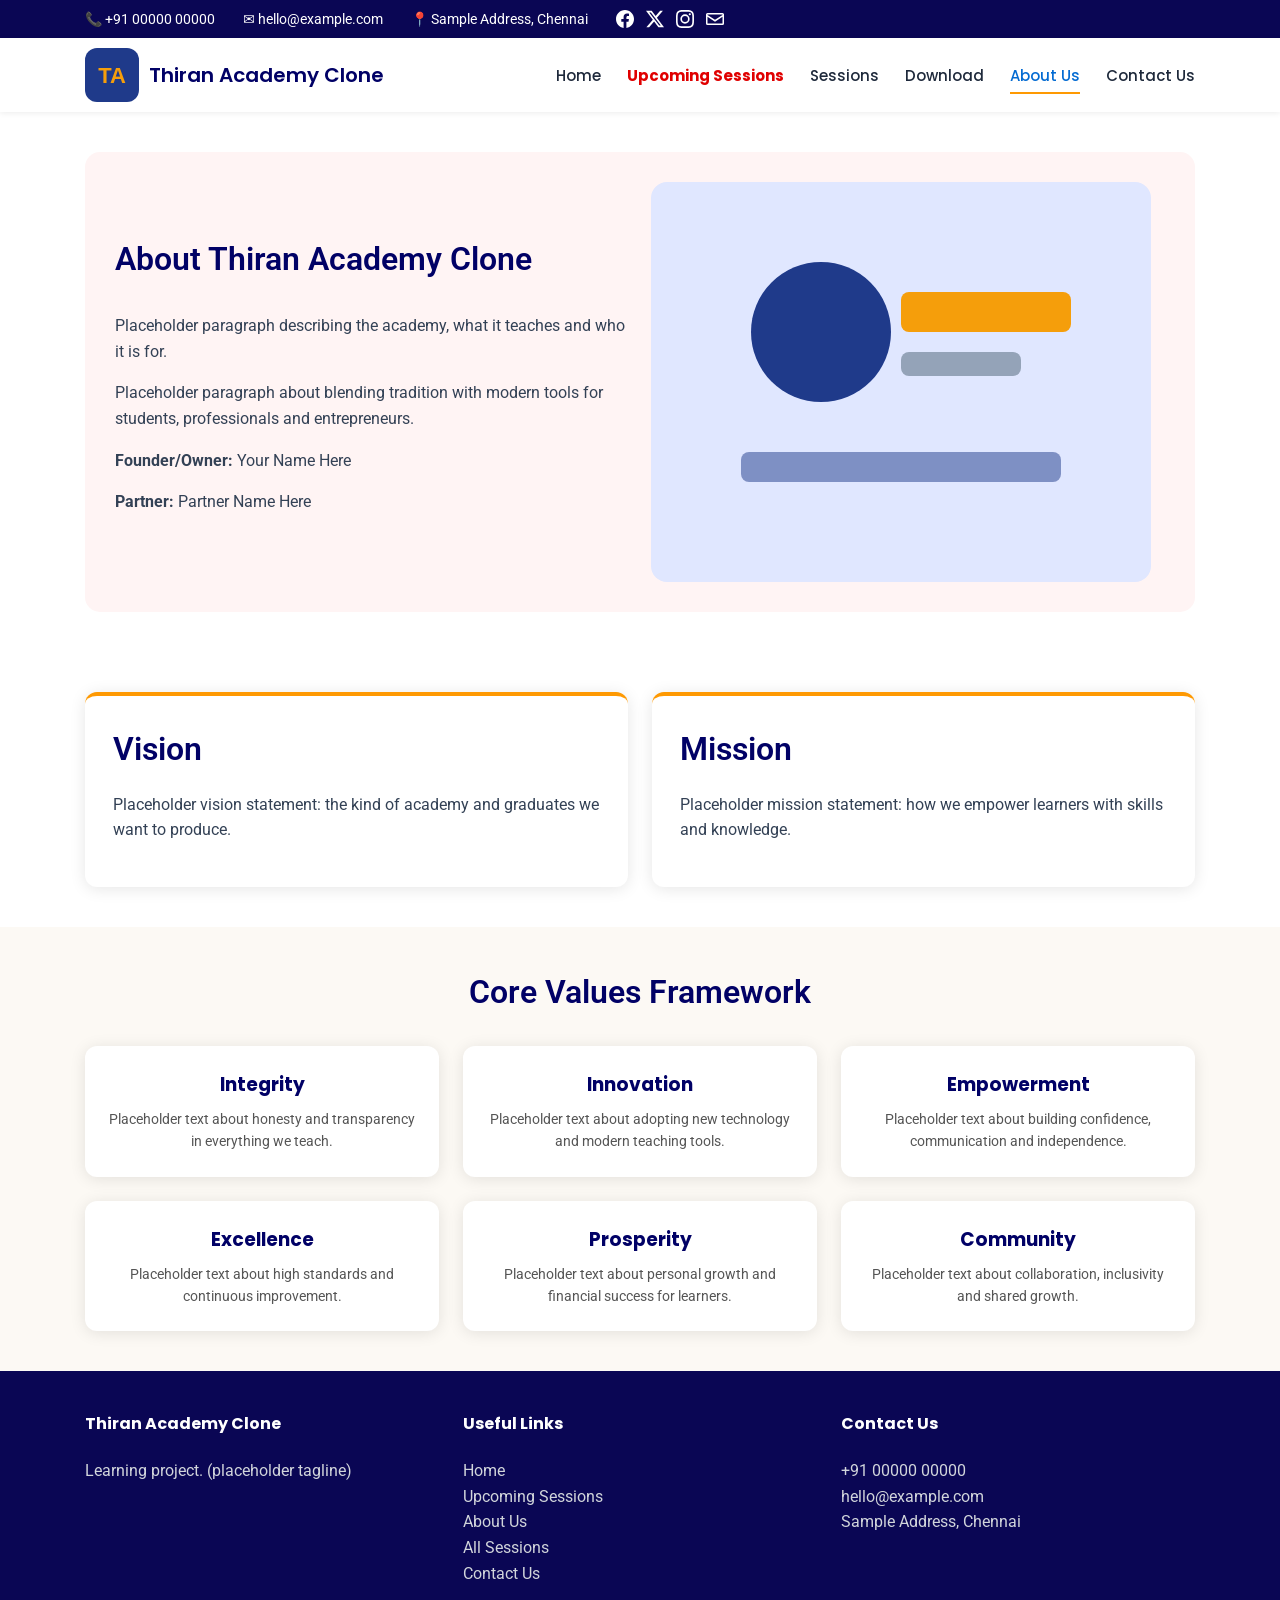
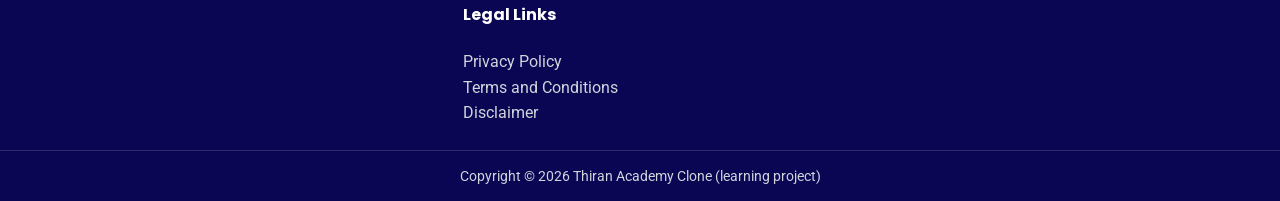
<file: about-us.html>
<!doctype html>
<html lang="en">
<head>
<meta charset="utf-8">
<meta name="viewport" content="width=device-width, initial-scale=1">
<title>About Us – Thiran Academy Clone</title>
<link rel="preconnect" href="https://fonts.googleapis.com"><link href="https://fonts.googleapis.com/css2?family=Lato:wght@400;700;900&family=Poppins:wght@400;500;600&family=Roboto:wght@400;500&display=swap" rel="stylesheet">
<link rel="stylesheet" href="css/style.css">
</head>
<body>
<a class="skip" href="#main">Skip to content</a>
<div class="topbar"><div class="container">
  <span>📞 +91 00000 00000</span><span>✉ hello@example.com</span><span>📍 Sample Address, Chennai</span><span class="social"><a href="#" aria-label="Facebook" title="Facebook"><svg viewBox="0 0 24 24" width="18" height="18" fill="currentColor"><path d="M24 12.07C24 5.4 18.63 0 12 0S0 5.4 0 12.07C0 18.1 4.39 23.1 10.13 24v-8.44H7.08v-3.49h3.05V9.41c0-3.02 1.8-4.7 4.54-4.7 1.31 0 2.68.24 2.68.24v2.97h-1.51c-1.49 0-1.96.93-1.96 1.89v2.26h3.33l-.53 3.49h-2.8V24C19.62 23.1 24 18.1 24 12.07z"/></svg></a><a href="#" aria-label="Twitter" title="Twitter"><svg viewBox="0 0 24 24" width="18" height="18" fill="currentColor"><path d="M18.9 1.15h3.68l-8.04 9.19L24 22.85h-7.4l-5.8-7.58-6.63 7.58H.49l8.6-9.83L0 1.15h7.59l5.24 6.93zm-1.29 19.5h2.04L6.48 3.24H4.3z"/></svg></a><a href="#" aria-label="Instagram" title="Instagram"><svg viewBox="0 0 24 24" width="18" height="18" fill="currentColor"><path d="M12 2.2c3.2 0 3.6 0 4.8.1 3.3.1 4.8 1.7 4.9 4.9.1 1.3.1 1.6.1 4.8s0 3.6-.1 4.8c-.1 3.2-1.7 4.8-4.9 4.9-1.3.1-1.6.1-4.8.1s-3.6 0-4.8-.1c-3.3-.1-4.8-1.7-4.9-4.9C2.2 15.6 2.2 15.2 2.2 12s0-3.6.1-4.8C2.4 3.9 4 2.4 7.2 2.3 8.4 2.2 8.8 2.2 12 2.2zM12 0C8.7 0 8.3 0 7.1.1 2.7.3.3 2.7.1 7.1 0 8.3 0 8.7 0 12s0 3.7.1 4.9c.2 4.4 2.6 6.8 7 7C8.3 24 8.7 24 12 24s3.7 0 4.9-.1c4.4-.2 6.8-2.6 7-7 .1-1.2.1-1.6.1-4.9s0-3.7-.1-4.9c-.2-4.4-2.6-6.8-7-7C15.7 0 15.3 0 12 0zm0 5.8a6.2 6.2 0 100 12.4 6.2 6.2 0 000-12.4zM12 16a4 4 0 110-8 4 4 0 010 8zm6.4-11.8a1.4 1.4 0 100 2.9 1.4 1.4 0 000-2.9z"/></svg></a><a href="mailto:hello@example.com" aria-label="Email" title="Email"><svg viewBox="0 0 24 24" width="18" height="18" fill="currentColor"><path d="M2 4h20a2 2 0 012 2v12a2 2 0 01-2 2H2a2 2 0 01-2-2V6a2 2 0 012-2zm0 2v.5l10 6.5 10-6.5V6H2zm20 3L12 15.5 2 9v9h20V9z"/></svg></a></span>
</div></div>
<header><div class="container">
  <a class="brand" href="index.html"><img src="img/logo.svg" alt="" width="54" height="54">Thiran Academy Clone</a>
  <button id="menuBtn" aria-label="Menu">☰</button>
  <nav><ul><li><a href="index.html" class="">Home</a></li><li><a href="upcoming-sessions.html" class=" blink">Upcoming Sessions</a></li><li><a href="sessions.html" class="">Sessions</a></li><li><a href="download.html" class="">Download</a></li><li><a href="about-us.html" class="active">About Us</a></li><li><a href="contact-us.html" class="">Contact Us</a></li></ul></nav>
</div></header>
<main id="main">

<section><div class="container"><div class="about-wrap"><div class="about">
  <div><h2>About Thiran Academy Clone</h2>
    <p>Placeholder paragraph describing the academy, what it teaches and who it is for.</p>
    <p>Placeholder paragraph about blending tradition with modern tools for students, professionals and entrepreneurs.</p>
    <p><strong>Founder/Owner:</strong> Your Name Here</p><p><strong>Partner:</strong> Partner Name Here</p></div>
  <img src="img/about.svg" alt="About illustration" width="500" height="400"></div></div></div></section>
<section><div class="container two-col">
  <div class="info-box"><h2>Vision</h2><p>Placeholder vision statement: the kind of academy and graduates we want to produce.</p></div>
  <div class="info-box"><h2>Mission</h2><p>Placeholder mission statement: how we empower learners with skills and knowledge.</p></div>
</div></section>
<section class="sessions-bg"><div class="container"><h2>Core Values Framework</h2>
  <div class="grid"><div class="value-card"><h3>Integrity</h3><p>Placeholder text about honesty and transparency in everything we teach.</p></div><div class="value-card"><h3>Innovation</h3><p>Placeholder text about adopting new technology and modern teaching tools.</p></div><div class="value-card"><h3>Empowerment</h3><p>Placeholder text about building confidence, communication and independence.</p></div><div class="value-card"><h3>Excellence</h3><p>Placeholder text about high standards and continuous improvement.</p></div><div class="value-card"><h3>Prosperity</h3><p>Placeholder text about personal growth and financial success for learners.</p></div><div class="value-card"><h3>Community</h3><p>Placeholder text about collaboration, inclusivity and shared growth.</p></div></div></div></section>
</main>
<footer>
  <div class="container foot-cols">
    <div><h4>Thiran Academy Clone</h4><p>Learning project. (placeholder tagline)</p></div>
    <div><h4>Useful Links</h4><ul><li><a href="index.html">Home</a></li><li><a href="upcoming-sessions.html">Upcoming Sessions</a></li><li><a href="about-us.html">About Us</a></li><li><a href="sessions.html">All Sessions</a></li><li><a href="contact-us.html">Contact Us</a></li></ul>
      <h4 style="margin-top:16px">Legal Links</h4><ul><li><a href="privacy.html">Privacy Policy</a></li><li><a href="terms.html">Terms and Conditions</a></li><li><a href="disclaimer.html">Disclaimer</a></li></ul></div>
    <div><h4>Contact Us</h4><p>+91 00000 00000<br>hello@example.com<br>Sample Address, Chennai</p></div>
  </div>
  <div class="copy">Copyright © 2026 Thiran Academy Clone (learning project)</div>
</footer>

<button id="toTop" aria-label="Scroll to top">↑</button>
<script src="js/validate.js"></script>
<script src="js/sessions.js"></script>
<script src="js/main.js"></script>

</body>
</html>
</file>
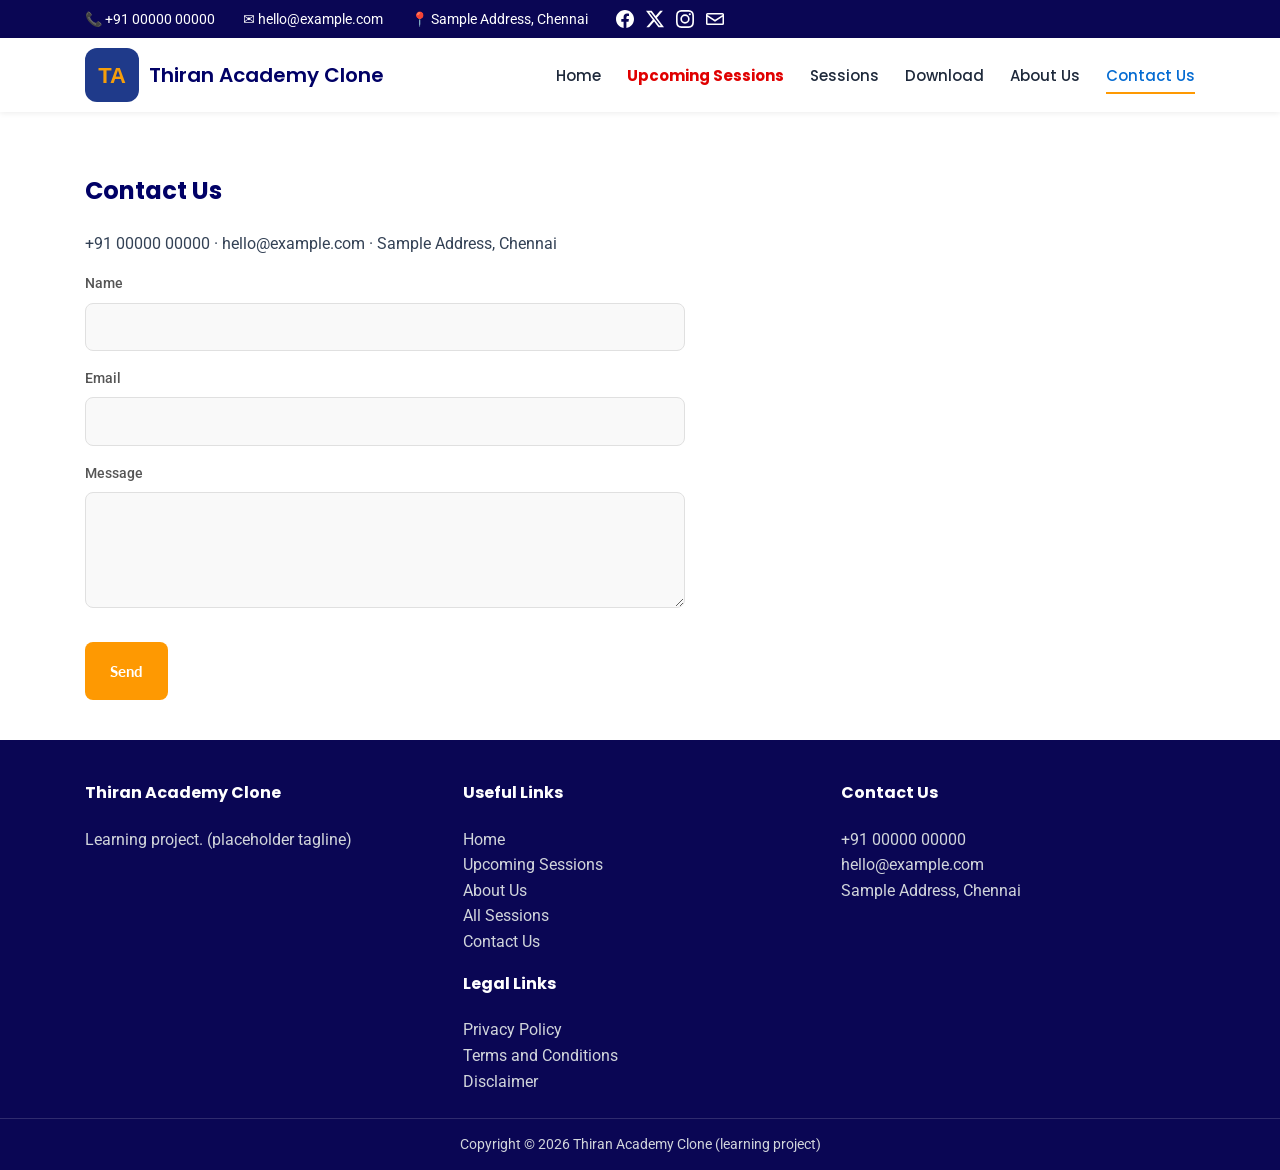
<file: contact-us.html>
<!doctype html>
<html lang="en">
<head>
<meta charset="utf-8">
<meta name="viewport" content="width=device-width, initial-scale=1">
<title>Contact Us – Thiran Academy Clone</title>
<link rel="preconnect" href="https://fonts.googleapis.com"><link href="https://fonts.googleapis.com/css2?family=Lato:wght@400;700;900&family=Poppins:wght@400;500;600&family=Roboto:wght@400;500&display=swap" rel="stylesheet">
<link rel="stylesheet" href="css/style.css">
</head>
<body>
<a class="skip" href="#main">Skip to content</a>
<div class="topbar"><div class="container">
  <span>📞 +91 00000 00000</span><span>✉ hello@example.com</span><span>📍 Sample Address, Chennai</span><span class="social"><a href="#" aria-label="Facebook" title="Facebook"><svg viewBox="0 0 24 24" width="18" height="18" fill="currentColor"><path d="M24 12.07C24 5.4 18.63 0 12 0S0 5.4 0 12.07C0 18.1 4.39 23.1 10.13 24v-8.44H7.08v-3.49h3.05V9.41c0-3.02 1.8-4.7 4.54-4.7 1.31 0 2.68.24 2.68.24v2.97h-1.51c-1.49 0-1.96.93-1.96 1.89v2.26h3.33l-.53 3.49h-2.8V24C19.62 23.1 24 18.1 24 12.07z"/></svg></a><a href="#" aria-label="Twitter" title="Twitter"><svg viewBox="0 0 24 24" width="18" height="18" fill="currentColor"><path d="M18.9 1.15h3.68l-8.04 9.19L24 22.85h-7.4l-5.8-7.58-6.63 7.58H.49l8.6-9.83L0 1.15h7.59l5.24 6.93zm-1.29 19.5h2.04L6.48 3.24H4.3z"/></svg></a><a href="#" aria-label="Instagram" title="Instagram"><svg viewBox="0 0 24 24" width="18" height="18" fill="currentColor"><path d="M12 2.2c3.2 0 3.6 0 4.8.1 3.3.1 4.8 1.7 4.9 4.9.1 1.3.1 1.6.1 4.8s0 3.6-.1 4.8c-.1 3.2-1.7 4.8-4.9 4.9-1.3.1-1.6.1-4.8.1s-3.6 0-4.8-.1c-3.3-.1-4.8-1.7-4.9-4.9C2.2 15.6 2.2 15.2 2.2 12s0-3.6.1-4.8C2.4 3.9 4 2.4 7.2 2.3 8.4 2.2 8.8 2.2 12 2.2zM12 0C8.7 0 8.3 0 7.1.1 2.7.3.3 2.7.1 7.1 0 8.3 0 8.7 0 12s0 3.7.1 4.9c.2 4.4 2.6 6.8 7 7C8.3 24 8.7 24 12 24s3.7 0 4.9-.1c4.4-.2 6.8-2.6 7-7 .1-1.2.1-1.6.1-4.9s0-3.7-.1-4.9c-.2-4.4-2.6-6.8-7-7C15.7 0 15.3 0 12 0zm0 5.8a6.2 6.2 0 100 12.4 6.2 6.2 0 000-12.4zM12 16a4 4 0 110-8 4 4 0 010 8zm6.4-11.8a1.4 1.4 0 100 2.9 1.4 1.4 0 000-2.9z"/></svg></a><a href="mailto:hello@example.com" aria-label="Email" title="Email"><svg viewBox="0 0 24 24" width="18" height="18" fill="currentColor"><path d="M2 4h20a2 2 0 012 2v12a2 2 0 01-2 2H2a2 2 0 01-2-2V6a2 2 0 012-2zm0 2v.5l10 6.5 10-6.5V6H2zm20 3L12 15.5 2 9v9h20V9z"/></svg></a></span>
</div></div>
<header><div class="container">
  <a class="brand" href="index.html"><img src="img/logo.svg" alt="" width="54" height="54">Thiran Academy Clone</a>
  <button id="menuBtn" aria-label="Menu">☰</button>
  <nav><ul><li><a href="index.html" class="">Home</a></li><li><a href="upcoming-sessions.html" class=" blink">Upcoming Sessions</a></li><li><a href="sessions.html" class="">Sessions</a></li><li><a href="download.html" class="">Download</a></li><li><a href="about-us.html" class="">About Us</a></li><li><a href="contact-us.html" class="active">Contact Us</a></li></ul></nav>
</div></header>
<main id="main">
<section class="page"><div class="container"><h1>Contact Us</h1><p>+91 00000 00000 · hello@example.com · Sample Address, Chennai</p>
<form class="form" id="contactForm"><label>Name<input required></label><label>Email<input type="email" required></label>
<label>Message<textarea rows="4" required></textarea></label><p class="msg" id="contactMsg" style="color:#15803d"></p><button class="btn" type="submit">Send</button></form></div></section>
</main>
<footer>
  <div class="container foot-cols">
    <div><h4>Thiran Academy Clone</h4><p>Learning project. (placeholder tagline)</p></div>
    <div><h4>Useful Links</h4><ul><li><a href="index.html">Home</a></li><li><a href="upcoming-sessions.html">Upcoming Sessions</a></li><li><a href="about-us.html">About Us</a></li><li><a href="sessions.html">All Sessions</a></li><li><a href="contact-us.html">Contact Us</a></li></ul>
      <h4 style="margin-top:16px">Legal Links</h4><ul><li><a href="privacy.html">Privacy Policy</a></li><li><a href="terms.html">Terms and Conditions</a></li><li><a href="disclaimer.html">Disclaimer</a></li></ul></div>
    <div><h4>Contact Us</h4><p>+91 00000 00000<br>hello@example.com<br>Sample Address, Chennai</p></div>
  </div>
  <div class="copy">Copyright © 2026 Thiran Academy Clone (learning project)</div>
</footer>

<button id="toTop" aria-label="Scroll to top">↑</button>
<script src="js/validate.js"></script>
<script src="js/sessions.js"></script>
<script src="js/main.js"></script>

</body>
</html>
</file>
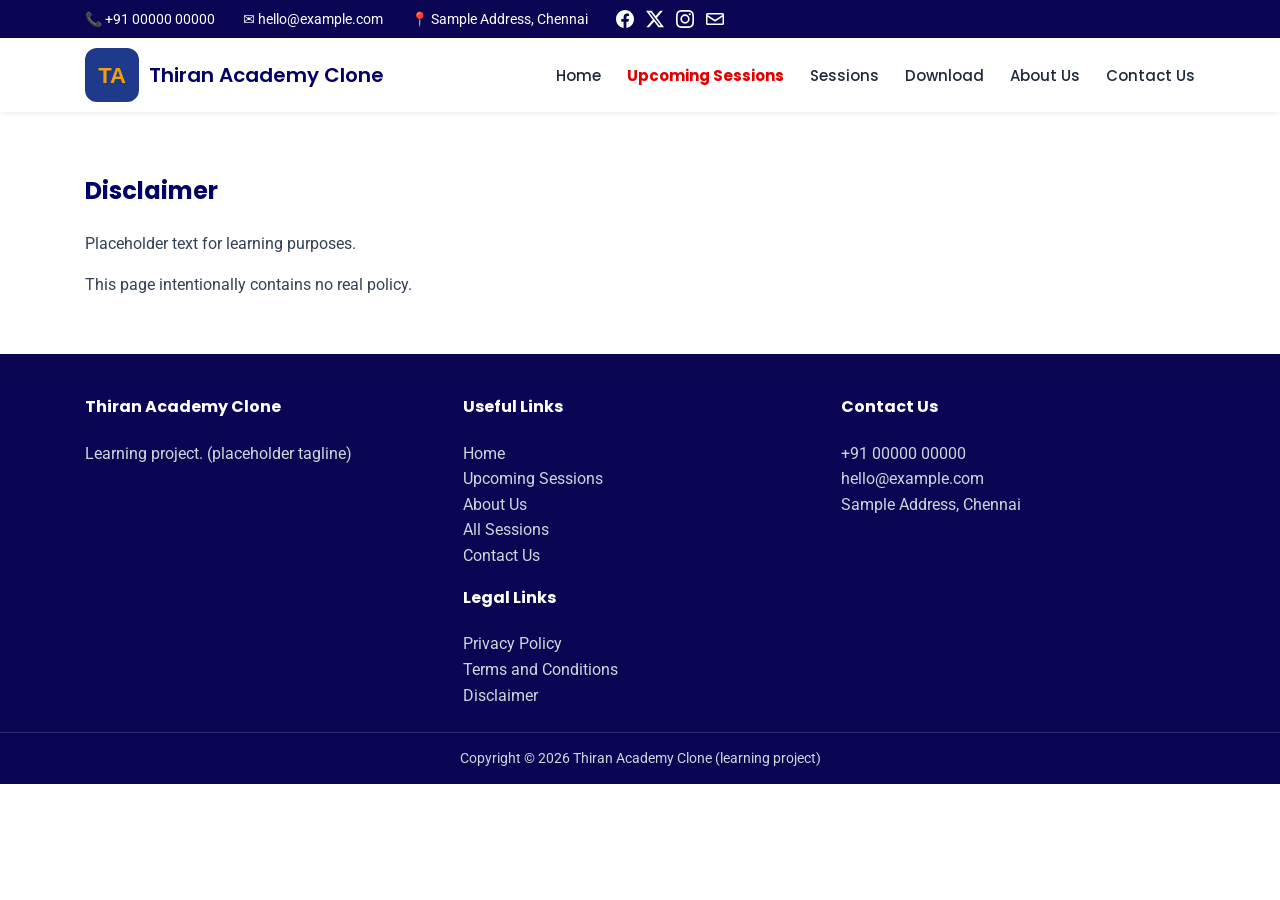
<file: disclaimer.html>
<!doctype html>
<html lang="en">
<head>
<meta charset="utf-8">
<meta name="viewport" content="width=device-width, initial-scale=1">
<title>Disclaimer – Thiran Academy Clone</title>
<link rel="preconnect" href="https://fonts.googleapis.com"><link href="https://fonts.googleapis.com/css2?family=Lato:wght@400;700;900&family=Poppins:wght@400;500;600&family=Roboto:wght@400;500&display=swap" rel="stylesheet">
<link rel="stylesheet" href="css/style.css">
</head>
<body>
<a class="skip" href="#main">Skip to content</a>
<div class="topbar"><div class="container">
  <span>📞 +91 00000 00000</span><span>✉ hello@example.com</span><span>📍 Sample Address, Chennai</span><span class="social"><a href="#" aria-label="Facebook" title="Facebook"><svg viewBox="0 0 24 24" width="18" height="18" fill="currentColor"><path d="M24 12.07C24 5.4 18.63 0 12 0S0 5.4 0 12.07C0 18.1 4.39 23.1 10.13 24v-8.44H7.08v-3.49h3.05V9.41c0-3.02 1.8-4.7 4.54-4.7 1.31 0 2.68.24 2.68.24v2.97h-1.51c-1.49 0-1.96.93-1.96 1.89v2.26h3.33l-.53 3.49h-2.8V24C19.62 23.1 24 18.1 24 12.07z"/></svg></a><a href="#" aria-label="Twitter" title="Twitter"><svg viewBox="0 0 24 24" width="18" height="18" fill="currentColor"><path d="M18.9 1.15h3.68l-8.04 9.19L24 22.85h-7.4l-5.8-7.58-6.63 7.58H.49l8.6-9.83L0 1.15h7.59l5.24 6.93zm-1.29 19.5h2.04L6.48 3.24H4.3z"/></svg></a><a href="#" aria-label="Instagram" title="Instagram"><svg viewBox="0 0 24 24" width="18" height="18" fill="currentColor"><path d="M12 2.2c3.2 0 3.6 0 4.8.1 3.3.1 4.8 1.7 4.9 4.9.1 1.3.1 1.6.1 4.8s0 3.6-.1 4.8c-.1 3.2-1.7 4.8-4.9 4.9-1.3.1-1.6.1-4.8.1s-3.6 0-4.8-.1c-3.3-.1-4.8-1.7-4.9-4.9C2.2 15.6 2.2 15.2 2.2 12s0-3.6.1-4.8C2.4 3.9 4 2.4 7.2 2.3 8.4 2.2 8.8 2.2 12 2.2zM12 0C8.7 0 8.3 0 7.1.1 2.7.3.3 2.7.1 7.1 0 8.3 0 8.7 0 12s0 3.7.1 4.9c.2 4.4 2.6 6.8 7 7C8.3 24 8.7 24 12 24s3.7 0 4.9-.1c4.4-.2 6.8-2.6 7-7 .1-1.2.1-1.6.1-4.9s0-3.7-.1-4.9c-.2-4.4-2.6-6.8-7-7C15.7 0 15.3 0 12 0zm0 5.8a6.2 6.2 0 100 12.4 6.2 6.2 0 000-12.4zM12 16a4 4 0 110-8 4 4 0 010 8zm6.4-11.8a1.4 1.4 0 100 2.9 1.4 1.4 0 000-2.9z"/></svg></a><a href="mailto:hello@example.com" aria-label="Email" title="Email"><svg viewBox="0 0 24 24" width="18" height="18" fill="currentColor"><path d="M2 4h20a2 2 0 012 2v12a2 2 0 01-2 2H2a2 2 0 01-2-2V6a2 2 0 012-2zm0 2v.5l10 6.5 10-6.5V6H2zm20 3L12 15.5 2 9v9h20V9z"/></svg></a></span>
</div></div>
<header><div class="container">
  <a class="brand" href="index.html"><img src="img/logo.svg" alt="" width="54" height="54">Thiran Academy Clone</a>
  <button id="menuBtn" aria-label="Menu">☰</button>
  <nav><ul><li><a href="index.html" class="">Home</a></li><li><a href="upcoming-sessions.html" class=" blink">Upcoming Sessions</a></li><li><a href="sessions.html" class="">Sessions</a></li><li><a href="download.html" class="">Download</a></li><li><a href="about-us.html" class="">About Us</a></li><li><a href="contact-us.html" class="">Contact Us</a></li></ul></nav>
</div></header>
<main id="main">
<section class="page"><div class="container"><h1>Disclaimer</h1><p>Placeholder text for learning purposes.</p><p>This page intentionally contains no real policy.</p></div></section>
</main>
<footer>
  <div class="container foot-cols">
    <div><h4>Thiran Academy Clone</h4><p>Learning project. (placeholder tagline)</p></div>
    <div><h4>Useful Links</h4><ul><li><a href="index.html">Home</a></li><li><a href="upcoming-sessions.html">Upcoming Sessions</a></li><li><a href="about-us.html">About Us</a></li><li><a href="sessions.html">All Sessions</a></li><li><a href="contact-us.html">Contact Us</a></li></ul>
      <h4 style="margin-top:16px">Legal Links</h4><ul><li><a href="privacy.html">Privacy Policy</a></li><li><a href="terms.html">Terms and Conditions</a></li><li><a href="disclaimer.html">Disclaimer</a></li></ul></div>
    <div><h4>Contact Us</h4><p>+91 00000 00000<br>hello@example.com<br>Sample Address, Chennai</p></div>
  </div>
  <div class="copy">Copyright © 2026 Thiran Academy Clone (learning project)</div>
</footer>

<button id="toTop" aria-label="Scroll to top">↑</button>
<script src="js/validate.js"></script>
<script src="js/sessions.js"></script>
<script src="js/main.js"></script>

</body>
</html>
</file>
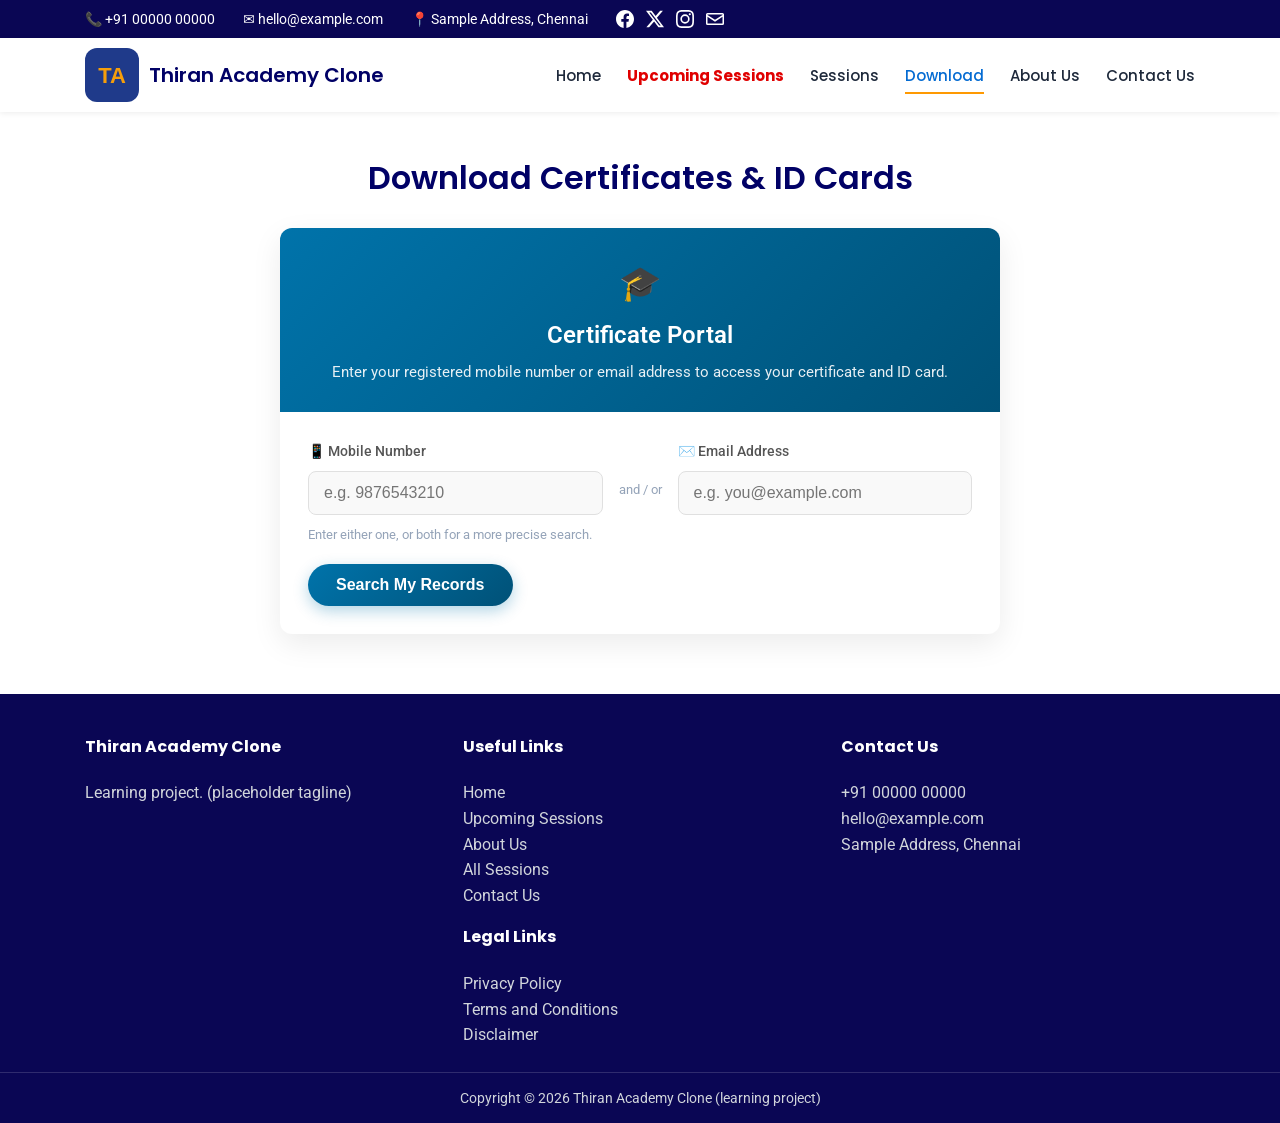
<file: download.html>
<!doctype html>
<html lang="en">
<head>
<meta charset="utf-8">
<meta name="viewport" content="width=device-width, initial-scale=1">
<title>Download – Thiran Academy Clone</title>
<link rel="preconnect" href="https://fonts.googleapis.com"><link href="https://fonts.googleapis.com/css2?family=Lato:wght@400;700;900&family=Poppins:wght@400;500;600&family=Roboto:wght@400;500&display=swap" rel="stylesheet">
<link rel="stylesheet" href="css/style.css">
</head>
<body>
<a class="skip" href="#main">Skip to content</a>
<div class="topbar"><div class="container">
  <span>📞 +91 00000 00000</span><span>✉ hello@example.com</span><span>📍 Sample Address, Chennai</span><span class="social"><a href="#" aria-label="Facebook" title="Facebook"><svg viewBox="0 0 24 24" width="18" height="18" fill="currentColor"><path d="M24 12.07C24 5.4 18.63 0 12 0S0 5.4 0 12.07C0 18.1 4.39 23.1 10.13 24v-8.44H7.08v-3.49h3.05V9.41c0-3.02 1.8-4.7 4.54-4.7 1.31 0 2.68.24 2.68.24v2.97h-1.51c-1.49 0-1.96.93-1.96 1.89v2.26h3.33l-.53 3.49h-2.8V24C19.62 23.1 24 18.1 24 12.07z"/></svg></a><a href="#" aria-label="Twitter" title="Twitter"><svg viewBox="0 0 24 24" width="18" height="18" fill="currentColor"><path d="M18.9 1.15h3.68l-8.04 9.19L24 22.85h-7.4l-5.8-7.58-6.63 7.58H.49l8.6-9.83L0 1.15h7.59l5.24 6.93zm-1.29 19.5h2.04L6.48 3.24H4.3z"/></svg></a><a href="#" aria-label="Instagram" title="Instagram"><svg viewBox="0 0 24 24" width="18" height="18" fill="currentColor"><path d="M12 2.2c3.2 0 3.6 0 4.8.1 3.3.1 4.8 1.7 4.9 4.9.1 1.3.1 1.6.1 4.8s0 3.6-.1 4.8c-.1 3.2-1.7 4.8-4.9 4.9-1.3.1-1.6.1-4.8.1s-3.6 0-4.8-.1c-3.3-.1-4.8-1.7-4.9-4.9C2.2 15.6 2.2 15.2 2.2 12s0-3.6.1-4.8C2.4 3.9 4 2.4 7.2 2.3 8.4 2.2 8.8 2.2 12 2.2zM12 0C8.7 0 8.3 0 7.1.1 2.7.3.3 2.7.1 7.1 0 8.3 0 8.7 0 12s0 3.7.1 4.9c.2 4.4 2.6 6.8 7 7C8.3 24 8.7 24 12 24s3.7 0 4.9-.1c4.4-.2 6.8-2.6 7-7 .1-1.2.1-1.6.1-4.9s0-3.7-.1-4.9c-.2-4.4-2.6-6.8-7-7C15.7 0 15.3 0 12 0zm0 5.8a6.2 6.2 0 100 12.4 6.2 6.2 0 000-12.4zM12 16a4 4 0 110-8 4 4 0 010 8zm6.4-11.8a1.4 1.4 0 100 2.9 1.4 1.4 0 000-2.9z"/></svg></a><a href="mailto:hello@example.com" aria-label="Email" title="Email"><svg viewBox="0 0 24 24" width="18" height="18" fill="currentColor"><path d="M2 4h20a2 2 0 012 2v12a2 2 0 01-2 2H2a2 2 0 01-2-2V6a2 2 0 012-2zm0 2v.5l10 6.5 10-6.5V6H2zm20 3L12 15.5 2 9v9h20V9z"/></svg></a></span>
</div></div>
<header><div class="container">
  <a class="brand" href="index.html"><img src="img/logo.svg" alt="" width="54" height="54">Thiran Academy Clone</a>
  <button id="menuBtn" aria-label="Menu">☰</button>
  <nav><ul><li><a href="index.html" class="">Home</a></li><li><a href="upcoming-sessions.html" class=" blink">Upcoming Sessions</a></li><li><a href="sessions.html" class="">Sessions</a></li><li><a href="download.html" class="active">Download</a></li><li><a href="about-us.html" class="">About Us</a></li><li><a href="contact-us.html" class="">Contact Us</a></li></ul></nav>
</div></header>
<main id="main">

<section class="page"><div class="container"><h1 class="dl-title">Download Certificates &amp; ID Cards</h1>
<div class="thiran-portal-wrap">
  <div class="tp-card tp-search-card">
    <div class="tp-card-header"><span class="tp-icon">🎓</span><h2>Certificate Portal</h2>
      <p>Enter your registered mobile number or email address to access your certificate and ID card.</p></div>
    <div class="tp-card-body">
      <div class="tp-fields-row">
        <div class="tp-field-group"><label for="tp-phone-input">📱 Mobile Number</label>
          <input type="tel" id="tp-phone-input" class="tp-input" placeholder="e.g. 9876543210" autocomplete="tel" inputmode="numeric"></div>
        <div class="tp-fields-divider"><span>and / or</span></div>
        <div class="tp-field-group"><label for="tp-email-input">✉️ Email Address</label>
          <input type="email" id="tp-email-input" class="tp-input" placeholder="e.g. you@example.com" autocomplete="email"></div>
      </div>
      <p class="tp-input-hint">Enter either one, or both for a more precise search.</p>
      <button id="tp-search-btn" class="tp-btn tp-btn-primary" type="button">Search My Records</button>
      <div id="tp-error-msg" class="tp-alert tp-alert-error" style="display:none"></div>
    </div>
  </div>
  <div id="tp-results" style="display:none"><h3 class="tp-results-heading">Your Records</h3><div id="tp-results-list"></div></div>
  <div id="tp-otp-modal" class="tp-modal-overlay" style="display:none">
    <div class="tp-modal">
      <button type="button" class="tp-modal-close" id="tp-otp-close" aria-label="Close">&times;</button>
      <h3>🔐 Verify to Download Certificate</h3>
      <p class="tp-otp-info">For your security, we'll send a one-time password (OTP) to your registered email before releasing the certificate.</p>
      <div id="tp-otp-step-send"><button id="tp-otp-send-btn" type="button" class="tp-btn tp-btn-primary">Send OTP</button></div>
      <div id="tp-otp-step-verify" style="display:none">
        <div class="tp-field-group"><label for="tp-otp-input">Enter 6-digit OTP</label>
          <input type="text" id="tp-otp-input" class="tp-input" maxlength="6" inputmode="numeric" autocomplete="one-time-code" placeholder="••••••"></div>
        <div class="tp-otp-actions"><button id="tp-otp-verify-btn" type="button" class="tp-btn tp-btn-primary">Verify &amp; Download</button>
          <button id="tp-otp-resend-btn" type="button" class="tp-btn tp-btn-secondary">Resend OTP</button></div>
      </div>
      <div id="tp-otp-msg" class="tp-alert" style="display:none"></div>
    </div>
  </div>
</div>
<script src="js/portal.js"></script>
</div></section>
</main>
<footer>
  <div class="container foot-cols">
    <div><h4>Thiran Academy Clone</h4><p>Learning project. (placeholder tagline)</p></div>
    <div><h4>Useful Links</h4><ul><li><a href="index.html">Home</a></li><li><a href="upcoming-sessions.html">Upcoming Sessions</a></li><li><a href="about-us.html">About Us</a></li><li><a href="sessions.html">All Sessions</a></li><li><a href="contact-us.html">Contact Us</a></li></ul>
      <h4 style="margin-top:16px">Legal Links</h4><ul><li><a href="privacy.html">Privacy Policy</a></li><li><a href="terms.html">Terms and Conditions</a></li><li><a href="disclaimer.html">Disclaimer</a></li></ul></div>
    <div><h4>Contact Us</h4><p>+91 00000 00000<br>hello@example.com<br>Sample Address, Chennai</p></div>
  </div>
  <div class="copy">Copyright © 2026 Thiran Academy Clone (learning project)</div>
</footer>

<button id="toTop" aria-label="Scroll to top">↑</button>
<script src="js/validate.js"></script>
<script src="js/sessions.js"></script>
<script src="js/main.js"></script>

</body>
</html>
</file>
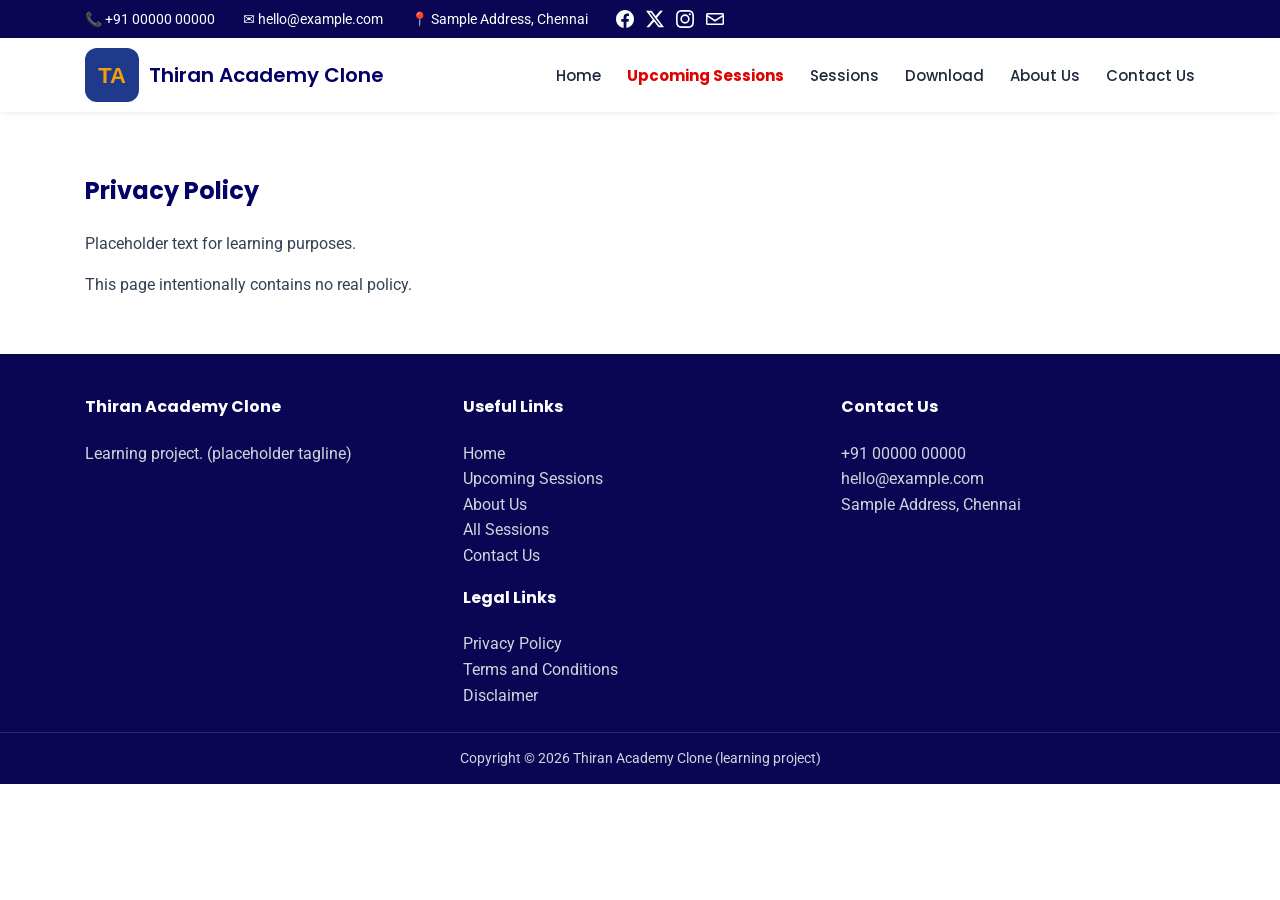
<file: privacy.html>
<!doctype html>
<html lang="en">
<head>
<meta charset="utf-8">
<meta name="viewport" content="width=device-width, initial-scale=1">
<title>Privacy Policy – Thiran Academy Clone</title>
<link rel="preconnect" href="https://fonts.googleapis.com"><link href="https://fonts.googleapis.com/css2?family=Lato:wght@400;700;900&family=Poppins:wght@400;500;600&family=Roboto:wght@400;500&display=swap" rel="stylesheet">
<link rel="stylesheet" href="css/style.css">
</head>
<body>
<a class="skip" href="#main">Skip to content</a>
<div class="topbar"><div class="container">
  <span>📞 +91 00000 00000</span><span>✉ hello@example.com</span><span>📍 Sample Address, Chennai</span><span class="social"><a href="#" aria-label="Facebook" title="Facebook"><svg viewBox="0 0 24 24" width="18" height="18" fill="currentColor"><path d="M24 12.07C24 5.4 18.63 0 12 0S0 5.4 0 12.07C0 18.1 4.39 23.1 10.13 24v-8.44H7.08v-3.49h3.05V9.41c0-3.02 1.8-4.7 4.54-4.7 1.31 0 2.68.24 2.68.24v2.97h-1.51c-1.49 0-1.96.93-1.96 1.89v2.26h3.33l-.53 3.49h-2.8V24C19.62 23.1 24 18.1 24 12.07z"/></svg></a><a href="#" aria-label="Twitter" title="Twitter"><svg viewBox="0 0 24 24" width="18" height="18" fill="currentColor"><path d="M18.9 1.15h3.68l-8.04 9.19L24 22.85h-7.4l-5.8-7.58-6.63 7.58H.49l8.6-9.83L0 1.15h7.59l5.24 6.93zm-1.29 19.5h2.04L6.48 3.24H4.3z"/></svg></a><a href="#" aria-label="Instagram" title="Instagram"><svg viewBox="0 0 24 24" width="18" height="18" fill="currentColor"><path d="M12 2.2c3.2 0 3.6 0 4.8.1 3.3.1 4.8 1.7 4.9 4.9.1 1.3.1 1.6.1 4.8s0 3.6-.1 4.8c-.1 3.2-1.7 4.8-4.9 4.9-1.3.1-1.6.1-4.8.1s-3.6 0-4.8-.1c-3.3-.1-4.8-1.7-4.9-4.9C2.2 15.6 2.2 15.2 2.2 12s0-3.6.1-4.8C2.4 3.9 4 2.4 7.2 2.3 8.4 2.2 8.8 2.2 12 2.2zM12 0C8.7 0 8.3 0 7.1.1 2.7.3.3 2.7.1 7.1 0 8.3 0 8.7 0 12s0 3.7.1 4.9c.2 4.4 2.6 6.8 7 7C8.3 24 8.7 24 12 24s3.7 0 4.9-.1c4.4-.2 6.8-2.6 7-7 .1-1.2.1-1.6.1-4.9s0-3.7-.1-4.9c-.2-4.4-2.6-6.8-7-7C15.7 0 15.3 0 12 0zm0 5.8a6.2 6.2 0 100 12.4 6.2 6.2 0 000-12.4zM12 16a4 4 0 110-8 4 4 0 010 8zm6.4-11.8a1.4 1.4 0 100 2.9 1.4 1.4 0 000-2.9z"/></svg></a><a href="mailto:hello@example.com" aria-label="Email" title="Email"><svg viewBox="0 0 24 24" width="18" height="18" fill="currentColor"><path d="M2 4h20a2 2 0 012 2v12a2 2 0 01-2 2H2a2 2 0 01-2-2V6a2 2 0 012-2zm0 2v.5l10 6.5 10-6.5V6H2zm20 3L12 15.5 2 9v9h20V9z"/></svg></a></span>
</div></div>
<header><div class="container">
  <a class="brand" href="index.html"><img src="img/logo.svg" alt="" width="54" height="54">Thiran Academy Clone</a>
  <button id="menuBtn" aria-label="Menu">☰</button>
  <nav><ul><li><a href="index.html" class="">Home</a></li><li><a href="upcoming-sessions.html" class=" blink">Upcoming Sessions</a></li><li><a href="sessions.html" class="">Sessions</a></li><li><a href="download.html" class="">Download</a></li><li><a href="about-us.html" class="">About Us</a></li><li><a href="contact-us.html" class="">Contact Us</a></li></ul></nav>
</div></header>
<main id="main">
<section class="page"><div class="container"><h1>Privacy Policy</h1><p>Placeholder text for learning purposes.</p><p>This page intentionally contains no real policy.</p></div></section>
</main>
<footer>
  <div class="container foot-cols">
    <div><h4>Thiran Academy Clone</h4><p>Learning project. (placeholder tagline)</p></div>
    <div><h4>Useful Links</h4><ul><li><a href="index.html">Home</a></li><li><a href="upcoming-sessions.html">Upcoming Sessions</a></li><li><a href="about-us.html">About Us</a></li><li><a href="sessions.html">All Sessions</a></li><li><a href="contact-us.html">Contact Us</a></li></ul>
      <h4 style="margin-top:16px">Legal Links</h4><ul><li><a href="privacy.html">Privacy Policy</a></li><li><a href="terms.html">Terms and Conditions</a></li><li><a href="disclaimer.html">Disclaimer</a></li></ul></div>
    <div><h4>Contact Us</h4><p>+91 00000 00000<br>hello@example.com<br>Sample Address, Chennai</p></div>
  </div>
  <div class="copy">Copyright © 2026 Thiran Academy Clone (learning project)</div>
</footer>

<button id="toTop" aria-label="Scroll to top">↑</button>
<script src="js/validate.js"></script>
<script src="js/sessions.js"></script>
<script src="js/main.js"></script>

</body>
</html>
</file>
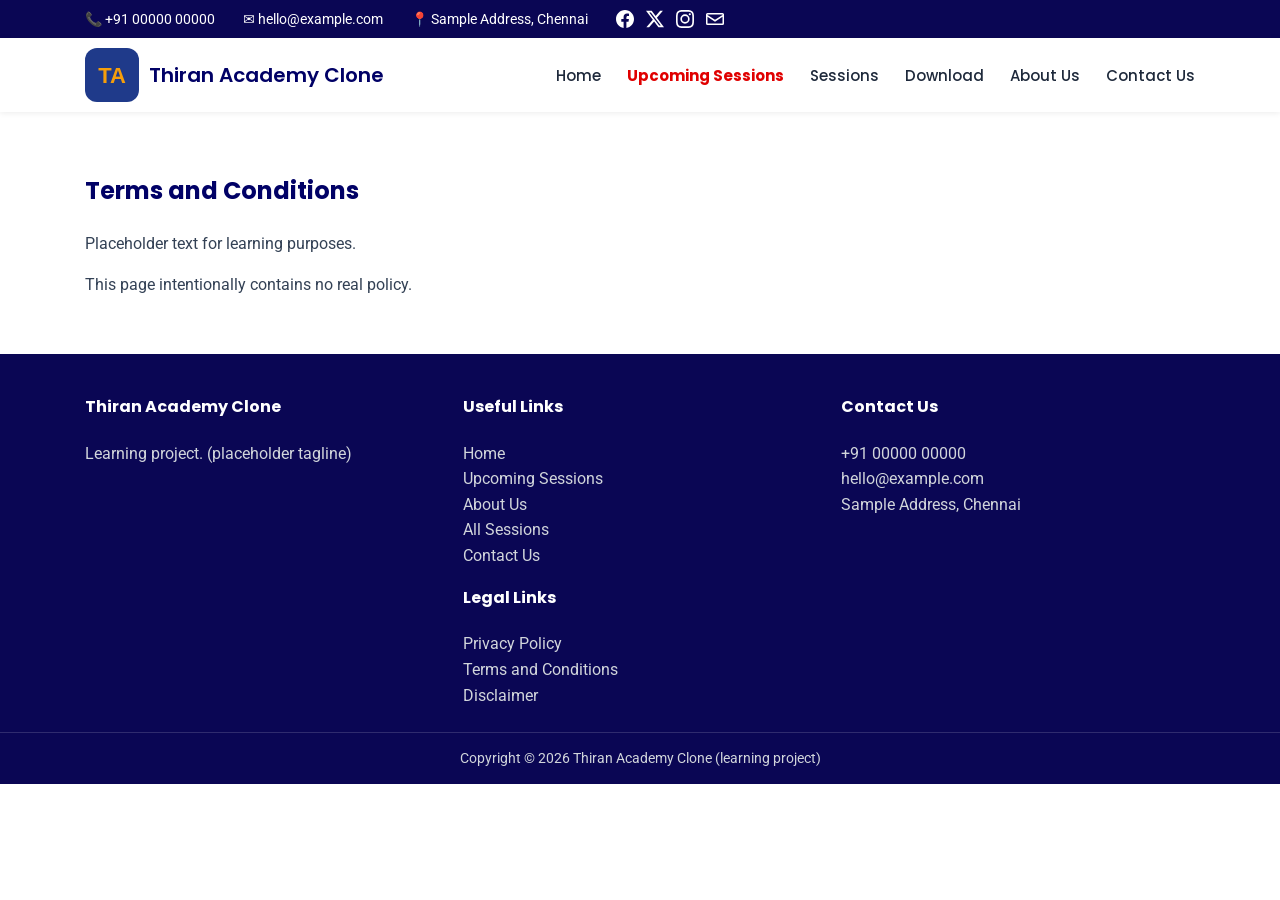
<file: terms.html>
<!doctype html>
<html lang="en">
<head>
<meta charset="utf-8">
<meta name="viewport" content="width=device-width, initial-scale=1">
<title>Terms and Conditions – Thiran Academy Clone</title>
<link rel="preconnect" href="https://fonts.googleapis.com"><link href="https://fonts.googleapis.com/css2?family=Lato:wght@400;700;900&family=Poppins:wght@400;500;600&family=Roboto:wght@400;500&display=swap" rel="stylesheet">
<link rel="stylesheet" href="css/style.css">
</head>
<body>
<a class="skip" href="#main">Skip to content</a>
<div class="topbar"><div class="container">
  <span>📞 +91 00000 00000</span><span>✉ hello@example.com</span><span>📍 Sample Address, Chennai</span><span class="social"><a href="#" aria-label="Facebook" title="Facebook"><svg viewBox="0 0 24 24" width="18" height="18" fill="currentColor"><path d="M24 12.07C24 5.4 18.63 0 12 0S0 5.4 0 12.07C0 18.1 4.39 23.1 10.13 24v-8.44H7.08v-3.49h3.05V9.41c0-3.02 1.8-4.7 4.54-4.7 1.31 0 2.68.24 2.68.24v2.97h-1.51c-1.49 0-1.96.93-1.96 1.89v2.26h3.33l-.53 3.49h-2.8V24C19.62 23.1 24 18.1 24 12.07z"/></svg></a><a href="#" aria-label="Twitter" title="Twitter"><svg viewBox="0 0 24 24" width="18" height="18" fill="currentColor"><path d="M18.9 1.15h3.68l-8.04 9.19L24 22.85h-7.4l-5.8-7.58-6.63 7.58H.49l8.6-9.83L0 1.15h7.59l5.24 6.93zm-1.29 19.5h2.04L6.48 3.24H4.3z"/></svg></a><a href="#" aria-label="Instagram" title="Instagram"><svg viewBox="0 0 24 24" width="18" height="18" fill="currentColor"><path d="M12 2.2c3.2 0 3.6 0 4.8.1 3.3.1 4.8 1.7 4.9 4.9.1 1.3.1 1.6.1 4.8s0 3.6-.1 4.8c-.1 3.2-1.7 4.8-4.9 4.9-1.3.1-1.6.1-4.8.1s-3.6 0-4.8-.1c-3.3-.1-4.8-1.7-4.9-4.9C2.2 15.6 2.2 15.2 2.2 12s0-3.6.1-4.8C2.4 3.9 4 2.4 7.2 2.3 8.4 2.2 8.8 2.2 12 2.2zM12 0C8.7 0 8.3 0 7.1.1 2.7.3.3 2.7.1 7.1 0 8.3 0 8.7 0 12s0 3.7.1 4.9c.2 4.4 2.6 6.8 7 7C8.3 24 8.7 24 12 24s3.7 0 4.9-.1c4.4-.2 6.8-2.6 7-7 .1-1.2.1-1.6.1-4.9s0-3.7-.1-4.9c-.2-4.4-2.6-6.8-7-7C15.7 0 15.3 0 12 0zm0 5.8a6.2 6.2 0 100 12.4 6.2 6.2 0 000-12.4zM12 16a4 4 0 110-8 4 4 0 010 8zm6.4-11.8a1.4 1.4 0 100 2.9 1.4 1.4 0 000-2.9z"/></svg></a><a href="mailto:hello@example.com" aria-label="Email" title="Email"><svg viewBox="0 0 24 24" width="18" height="18" fill="currentColor"><path d="M2 4h20a2 2 0 012 2v12a2 2 0 01-2 2H2a2 2 0 01-2-2V6a2 2 0 012-2zm0 2v.5l10 6.5 10-6.5V6H2zm20 3L12 15.5 2 9v9h20V9z"/></svg></a></span>
</div></div>
<header><div class="container">
  <a class="brand" href="index.html"><img src="img/logo.svg" alt="" width="54" height="54">Thiran Academy Clone</a>
  <button id="menuBtn" aria-label="Menu">☰</button>
  <nav><ul><li><a href="index.html" class="">Home</a></li><li><a href="upcoming-sessions.html" class=" blink">Upcoming Sessions</a></li><li><a href="sessions.html" class="">Sessions</a></li><li><a href="download.html" class="">Download</a></li><li><a href="about-us.html" class="">About Us</a></li><li><a href="contact-us.html" class="">Contact Us</a></li></ul></nav>
</div></header>
<main id="main">
<section class="page"><div class="container"><h1>Terms and Conditions</h1><p>Placeholder text for learning purposes.</p><p>This page intentionally contains no real policy.</p></div></section>
</main>
<footer>
  <div class="container foot-cols">
    <div><h4>Thiran Academy Clone</h4><p>Learning project. (placeholder tagline)</p></div>
    <div><h4>Useful Links</h4><ul><li><a href="index.html">Home</a></li><li><a href="upcoming-sessions.html">Upcoming Sessions</a></li><li><a href="about-us.html">About Us</a></li><li><a href="sessions.html">All Sessions</a></li><li><a href="contact-us.html">Contact Us</a></li></ul>
      <h4 style="margin-top:16px">Legal Links</h4><ul><li><a href="privacy.html">Privacy Policy</a></li><li><a href="terms.html">Terms and Conditions</a></li><li><a href="disclaimer.html">Disclaimer</a></li></ul></div>
    <div><h4>Contact Us</h4><p>+91 00000 00000<br>hello@example.com<br>Sample Address, Chennai</p></div>
  </div>
  <div class="copy">Copyright © 2026 Thiran Academy Clone (learning project)</div>
</footer>

<button id="toTop" aria-label="Scroll to top">↑</button>
<script src="js/validate.js"></script>
<script src="js/sessions.js"></script>
<script src="js/main.js"></script>

</body>
</html>
</file>
<file: css/style.css>
:root { --primary:#046bd2; --navy:#010166; --accent:#FE9902; --card-accent:#f5a623; --bg:#ffffff; --text:#334155; --heading:#1e293b; --muted:#555; }
* { box-sizing: border-box; }
body { margin:0; font-family: 'Roboto', system-ui, sans-serif; font-size:16px; color:var(--text); background:var(--bg); line-height:1.6; }
img { max-width:100%; height:auto; }
a { color:var(--primary); }
.container { max-width:1140px; margin:auto; padding:0 15px; }
.skip { position:absolute; left:-999px; } .skip:focus { left:8px; top:8px; background:#fff; padding:8px; z-index:100; }

.topbar { background:#0a0654; color:#fff; font-size:14px; padding:8px 0; }
.social { display:inline-flex; gap:12px; align-items:center; }
.social a { color:#fff; display:inline-flex; }
.social a:hover { color:var(--accent); }
.topbar .container { display:flex; flex-wrap:wrap; gap:6px 28px; }

header { background:#fff; box-shadow:0 1px 6px rgba(0,0,0,.08); position:sticky; top:0; z-index:50; }
header .container { display:flex; align-items:center; justify-content:space-between; padding-top:10px; padding-bottom:10px; }
.brand { display:flex; align-items:center; gap:10px; font-family:'Poppins',sans-serif; font-weight:600; font-size:20px; color:var(--navy); text-decoration:none; }
nav ul { display:flex; gap:26px; list-style:none; margin:0; padding:0; }
nav a { font-family:'Poppins',sans-serif; font-size:15px; text-decoration:none; color:var(--heading); font-weight:500; padding:6px 0; border-bottom:2px solid transparent; }
nav a:hover, nav a.active { color:var(--primary); border-color:var(--accent); }
nav a.blink { color:#e00000; font-weight:700; animation:blink 2s ease-in-out infinite; }
@keyframes blink { 50% { color:#f4b4b4; } }
@media (prefers-reduced-motion:reduce) { nav a.blink { animation:none; } }
#menuBtn { display:none; font-size:26px; background:none; border:0; cursor:pointer; }

.btn { display:inline-block; background:var(--accent); color:#fff; border:0; padding:20px 25px; border-radius:8px; font-family:'Lato',sans-serif; font-weight:700; font-size:15px; cursor:pointer; text-decoration:none; transition:.2s; }
.btn:hover { background:#fff; color:var(--accent); box-shadow:inset 0 0 0 1px var(--accent); }
.btn.secondary { background:#e2e8f0; color:var(--heading); padding:14px 25px; }

.hero { background:linear-gradient(236deg, #070707 60%, #2962F2 100%); color:#fff; padding:126px 15px 220px; }
.hero .container { max-width:1140px; }
.hero-text { max-width:52%; }
.hero .eyebrow { font-size:20px; font-weight:500; line-height:30px; margin-bottom:12px; }
.hero h1 { font-family:'Lato',sans-serif; font-size:64px; font-weight:900; line-height:74px; margin:0 0 25px; }
.hero p { font-size:20px; line-height:30px; margin:0 0 40px; }

section { padding:40px 0; }
section h2 { text-align:center; font-size:32px; font-weight:600; margin:0 0 28px; color:var(--navy); }
.about-wrap { background:#FFF4F4; border-radius:15px; padding:30px; }
.about { display:grid; grid-template-columns:49% 49%; gap:2%; align-items:center; }
.about h2 { text-align:left; }
.sessions-bg { background:#FCF9F4; }
.center { text-align:center; margin-top:28px; }

.grid { display:grid; grid-template-columns:repeat(3,1fr); gap:24px; }
.card { background:#fff; border-radius:12px; overflow:hidden; box-shadow:0 2px 16px rgba(0,0,0,.10); display:flex; flex-direction:column; }
.card img { display:block; width:100%; height:200px; object-fit:cover; }
.card-body { padding:20px 22px 22px; display:flex; flex-direction:column; gap:14px; flex:1; font-family:'Segoe UI',Roboto,Helvetica,Arial,sans-serif; }
.card h3 { margin:0; font-size:18px; font-weight:700; color:#1a1a1a; }
.desc { background:#fdf1eb; border-radius:8px; padding:12px 16px; font-size:13.5px; color:var(--muted); margin:0; }
.details { display:flex; flex-direction:column; gap:9px; }
.row { display:flex; gap:10px; font-size:14px; color:#444; }
.row i { font-style:normal; font-size:15px; color:var(--card-accent); }
.row strong { color:#1a1a1a; }
.card .reg { margin-top:auto; width:100%; padding:14px; background:var(--card-accent); color:#fff; font-size:16px; font-weight:700; border:0; border-radius:8px; cursor:pointer; transition:background .2s; }
.card .reg:hover { background:#e09010; }

.modal { position:fixed; inset:0; background:rgba(0,0,0,.5); display:none; align-items:center; justify-content:center; z-index:200; padding:16px; }
.modal.show { display:flex; }
.modal-box { background:#fff; border-radius:12px; padding:30px; width:100%; max-width:600px; max-height:90vh; overflow:auto; position:relative; box-shadow:0 10px 30px rgba(0,0,0,.05); font-family:'Segoe UI',Roboto,Helvetica,Arial,sans-serif; }
.modal-box h3 { text-align:center; margin:0 0 15px; color:#333; font-weight:600; font-size:24px; }
.modal-box .close { position:absolute; top:8px; right:14px; background:none; border:0; font-size:26px; cursor:pointer; }
.modal-box label, .form label { display:block; margin-top:16px; margin-bottom:8px; font-weight:500; color:#555; font-size:14px; }
.modal-box label input, .modal-box label textarea, .form input, .form textarea { display:block; width:100%; margin-top:8px; padding:12px 15px; border:1px solid #e0e0e0; border-radius:8px; font:inherit; background:#f9f9f9; transition:.3s; }
.modal-box input:focus, .modal-box textarea:focus, .form input:focus, .form textarea:focus { border-color:#0073aa; background:#fff; box-shadow:0 0 0 2px rgba(0,115,170,.1); outline:none; }
.modal-box button[type=submit] { background:linear-gradient(135deg,#0073aa,#005177); color:#fff; border:0; padding:14px 40px; font-size:18px; font-weight:600; border-radius:30px; box-shadow:0 5px 15px rgba(0,115,170,.3); }
.msg { color:#b91c1c; min-height:24px; margin:10px 0 0; font-size:14px; }
.form { max-width:600px; }
.page h1 { color:var(--navy); font-family:'Poppins',sans-serif; }

footer { background:#0a0654; color:#d1d5db; padding-top:40px; }
footer a { color:#d1d5db; text-decoration:none; }
footer a:hover { color:var(--accent); }
.foot-cols { display:grid; grid-template-columns:repeat(3,1fr); gap:24px; padding-bottom:24px; }
.foot-cols h4 { color:#fff; margin-top:0; font-family:'Poppins',sans-serif; }
.foot-cols ul { list-style:none; padding:0; margin:0; }
.copy { border-top:1px solid rgba(255,255,255,.15); padding:14px 0; text-align:center; font-size:14px; }

#toTop { display:none; position:fixed; right:20px; bottom:20px; background:var(--primary); color:#fff; border:0; width:44px; height:44px; border-radius:50%; font-size:20px; cursor:pointer; z-index:60; }

@media (max-width:1024px) {
  .hero-text { max-width:100%; padding:0 35px; }
  .hero h1 { font-size:50px; line-height:55px; }
}
@media (max-width:921px) {
  .grid, .about, .foot-cols { grid-template-columns:1fr; }
  #menuBtn { display:block; }
  nav { display:none; position:absolute; left:0; right:0; top:100%; background:#fff; box-shadow:0 6px 10px rgba(0,0,0,.08); }
  nav.open { display:block; }
  nav ul { flex-direction:column; gap:0; padding:8px 16px; }
  nav li a { display:block; padding:10px 0; }
  header .container { position:relative; }
}
@media (max-width:767px) {
  .hero { padding:85px 15px 120px; }
  .hero-text { padding:0 10px; }
  .hero h1 { font-size:34px; line-height:40px; }
  .btn { padding:15px; }
  section h2 { font-size:26px; }
}

.two-col { display:grid; grid-template-columns:1fr 1fr; gap:24px; }
.info-box { background:#fff; border-radius:12px; box-shadow:0 2px 16px rgba(0,0,0,.10); padding:28px; border-top:4px solid var(--accent); }
.info-box h2 { text-align:left; margin-bottom:12px; }
.value-card { background:#fff; border-radius:12px; box-shadow:0 2px 16px rgba(0,0,0,.10); padding:24px; text-align:center; }
.value-card h3 { margin:0 0 8px; color:var(--navy); font-family:'Poppins',sans-serif; }
.value-card p { margin:0; font-size:14px; color:var(--muted); }
@media (max-width:921px) { .two-col { grid-template-columns:1fr; } }

.demo-banner { background:#fff3cd; color:#664d03; text-align:center; font-size:13px; padding:6px 12px; }

/* mobile: values taken from the original site's tablet (921px) and phone (544px) breakpoints */
@media (max-width:921px) {
  h1 { font-size:30px; } section h2 { font-size:25px; } h3 { font-size:20px; }
  header .container, .topbar .container { padding-left:20px; padding-right:20px; }
  .about-wrap { padding:20px; }
  .foot-cols { text-align:center; }
  .info-box h2 { text-align:center; }
}
@media (max-width:544px) {
  .topbar { display:none; }
  .brand { font-size:17px; }
  .hero { min-height:54vh; }
  .hero h1 { font-size:34px; line-height:40px; }
  .hero p, .hero .eyebrow { font-size:16px; line-height:24px; }
  .card img { height:170px; }
  .modal-box { padding:20px; }
  .modal-box button[type=submit], .modal-box .btn.secondary { width:100%; margin-top:8px; }
  .copy { padding:14px 15px; }
}

/* download / certificate portal */
.dl-title { text-align:center; font-size:32px; font-weight:600; margin:0 0 24px; }
.thiran-portal-wrap { max-width:720px; margin:0 auto; font-family:'Segoe UI',Roboto,Helvetica,Arial,sans-serif; }
.tp-card { background:#fff; border-radius:12px; box-shadow:0 10px 30px rgba(0,0,0,.08); overflow:hidden; margin-bottom:20px; }
.tp-card-header { background:linear-gradient(135deg,#0073aa,#005177); color:#fff; text-align:center; padding:28px 24px; }
.tp-card-header h2 { color:#fff; margin:6px 0; font-size:24px; } .tp-card-header p { margin:0; opacity:.9; font-size:15px; }
.tp-icon { font-size:34px; }
.tp-card-body { padding:28px; }
.tp-fields-row { display:flex; align-items:flex-end; gap:16px; }
.tp-field-group { flex:1; } .tp-field-group label { display:block; font-weight:500; color:#555; font-size:14px; margin-bottom:8px; }
.tp-fields-divider { color:#94a3b8; font-size:13px; padding-bottom:14px; white-space:nowrap; }
.tp-input { width:100%; padding:12px 15px; border:1px solid #e0e0e0; border-radius:8px; font-size:16px; background:#f9f9f9; transition:.3s; }
.tp-input:focus { border-color:#0073aa; background:#fff; box-shadow:0 0 0 2px rgba(0,115,170,.1); outline:none; }
.tp-input-hint { color:#94a3b8; font-size:13px; margin:10px 0 18px; }
.tp-btn { border:0; border-radius:30px; padding:12px 28px; font-size:16px; font-weight:600; cursor:pointer; transition:transform .2s, box-shadow .2s; }
.tp-btn-primary { background:linear-gradient(135deg,#0073aa,#005177); color:#fff; box-shadow:0 5px 15px rgba(0,115,170,.3); }
.tp-btn-primary:hover { transform:translateY(-2px); }
.tp-btn-secondary { background:#e2e8f0; color:#1e293b; }
.tp-alert { margin-top:16px; padding:12px 16px; border-radius:8px; font-size:14px; }
.tp-alert-error { background:#fee2e2; color:#991b1b; } .tp-alert-ok { background:#dcfce7; color:#166534; }
.tp-results-heading { color:var(--navy); margin:24px 0 12px; }
.tp-record { display:flex; justify-content:space-between; align-items:center; gap:16px; padding:18px 22px; flex-wrap:wrap; }
.tp-sub { color:#64748b; font-size:14px; } .tp-actions { display:flex; gap:10px; flex-wrap:wrap; }
.tp-modal-overlay { position:fixed; inset:0; background:rgba(0,0,0,.5); align-items:center; justify-content:center; z-index:300; padding:16px; }
.tp-modal { background:#fff; border-radius:12px; padding:28px; width:100%; max-width:440px; position:relative; }
.tp-modal h3 { margin:0 0 10px; } .tp-otp-info { color:#64748b; font-size:14px; }
.tp-modal-close { position:absolute; top:8px; right:14px; background:none; border:0; font-size:26px; cursor:pointer; }
.tp-otp-actions { display:flex; gap:10px; margin-top:14px; flex-wrap:wrap; }
@media (max-width:921px) { .dl-title { font-size:25px; } .tp-fields-row { flex-direction:column; align-items:stretch; gap:8px; } .tp-fields-divider { text-align:center; padding:0; } .tp-card-body { padding:20px; } }

/* passport photo crop */
.crop-box { max-height:320px; margin-top:10px; background:#f1f5f9; }
.crop-box img { display:block; max-width:100%; max-height:320px; }
.crop-note { font-size:13px; color:#166534; min-height:20px; margin:6px 0 0; }
.tp-photo { width:52px; height:67px; object-fit:cover; border-radius:6px; border:1px solid #e2e8f0; }
.tp-record > div:first-of-type { }
</file>
